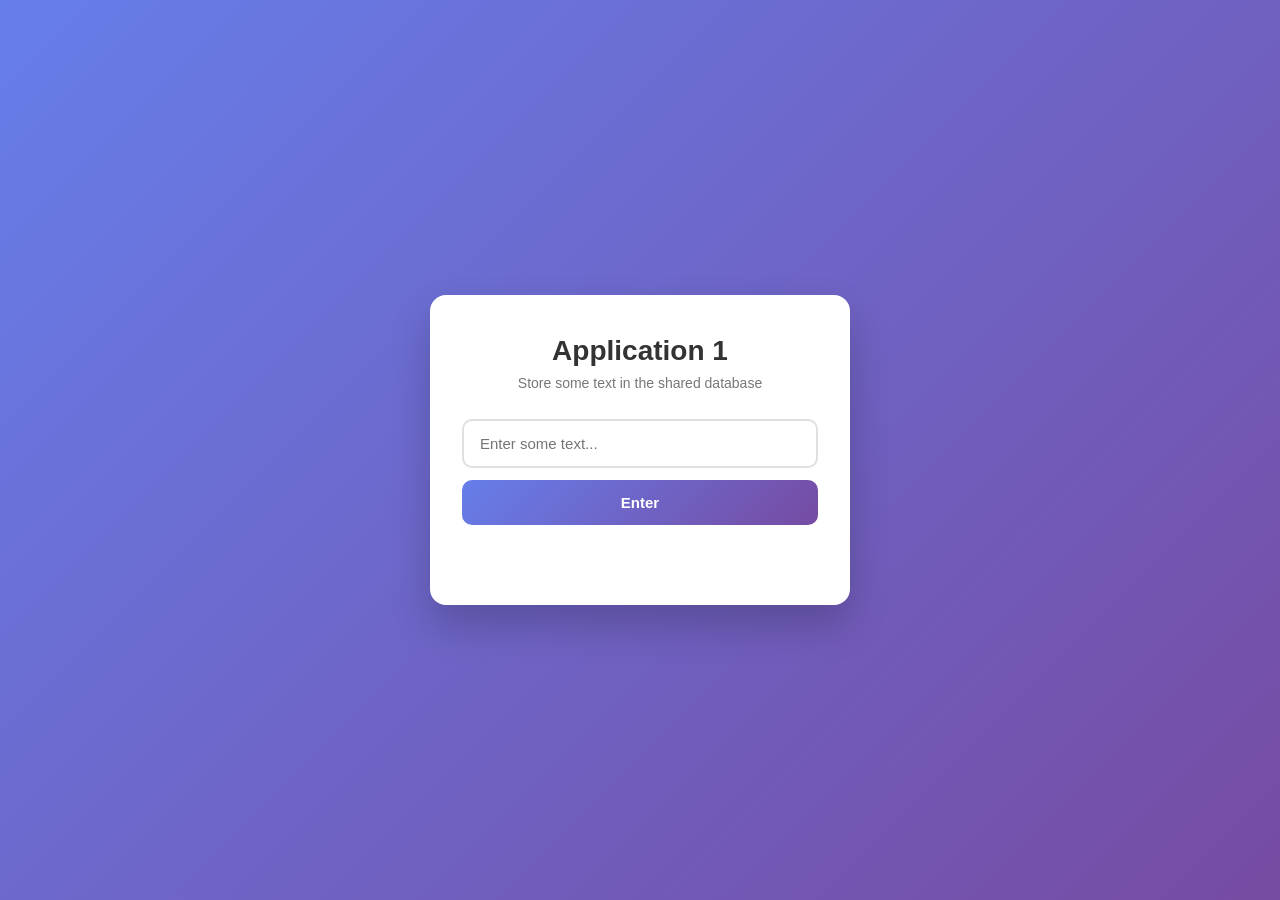
<file: frontend1/index.html>
<!DOCTYPE html>
<html lang="en">
<head>
    <meta charset="UTF-8">
    <meta name="viewport" content="width=device-width, initial-scale=1.0">
    <title>Application 1</title>
    <link rel="stylesheet" href="style.css">
</head>
<body>
    <div class="card">
        <h1>Application 1</h1>
        <p class="subtitle">Store some text in the shared database</p>

        <div class="form-group">
            <input
                type="text"
                id="textInput"
                placeholder="Enter some text..."
                autocomplete="off"
            >
            <button id="enterButton">Enter</button>
        </div>

        <p id="statusMessage" class="status-message"></p>
    </div>

    <script src="script.js"></script>
</body>
</html>
</file>
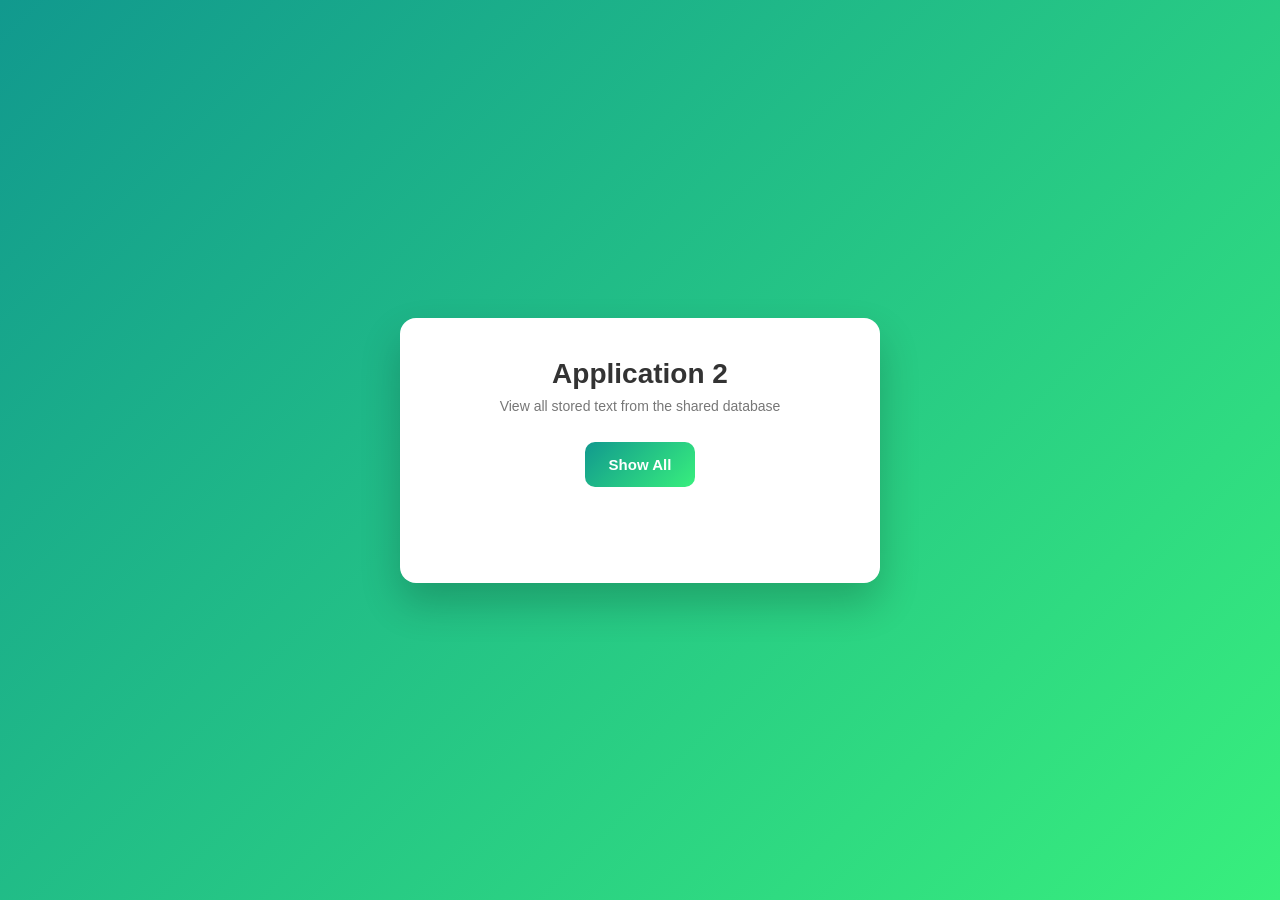
<file: frontend2/index.html>
<!DOCTYPE html>
<html lang="en">
<head>
    <meta charset="UTF-8">
    <meta name="viewport" content="width=device-width, initial-scale=1.0">
    <title>Application 2</title>
    <link rel="stylesheet" href="style.css">
</head>
<body>
    <div class="card">
        <h1>Application 2</h1>
        <p class="subtitle">View all stored text from the shared database</p>

        <button id="showAllButton">Show All</button>

        <p id="statusMessage" class="status-message"></p>

        <ol id="messagesList" class="messages-list"></ol>
    </div>

    <script src="script.js"></script>
</body>
</html>
</file>
<file: frontend1/style.css>
* {
    box-sizing: border-box;
    margin: 0;
    padding: 0;
    font-family: 'Segoe UI', Arial, sans-serif;
}

body {
    min-height: 100vh;
    display: flex;
    align-items: center;
    justify-content: center;
    background: linear-gradient(135deg, #667eea 0%, #764ba2 100%);
    padding: 20px;
}

.card {
    background: #ffffff;
    width: 100%;
    max-width: 420px;
    padding: 40px 32px;
    border-radius: 16px;
    box-shadow: 0 20px 40px rgba(0, 0, 0, 0.2);
    text-align: center;
    animation: fadeIn 0.5s ease-in-out;
}

@keyframes fadeIn {
    from {
        opacity: 0;
        transform: translateY(-10px);
    }
    to {
        opacity: 1;
        transform: translateY(0);
    }
}

h1 {
    color: #333;
    margin-bottom: 8px;
    font-size: 28px;
}

.subtitle {
    color: #777;
    margin-bottom: 28px;
    font-size: 14px;
}

.form-group {
    display: flex;
    flex-direction: column;
    gap: 12px;
}

input[type="text"] {
    padding: 14px 16px;
    border: 2px solid #e0e0e0;
    border-radius: 10px;
    font-size: 15px;
    outline: none;
    transition: border-color 0.2s ease;
}

input[type="text"]:focus {
    border-color: #764ba2;
}

button {
    padding: 14px 16px;
    border: none;
    border-radius: 10px;
    background: linear-gradient(135deg, #667eea 0%, #764ba2 100%);
    color: #fff;
    font-size: 15px;
    font-weight: 600;
    cursor: pointer;
    transition: transform 0.15s ease, box-shadow 0.15s ease;
}

button:hover {
    transform: translateY(-2px);
    box-shadow: 0 8px 16px rgba(118, 75, 162, 0.3);
}

button:active {
    transform: translateY(0);
}

.status-message {
    margin-top: 20px;
    font-size: 14px;
    min-height: 20px;
}

.status-message.success {
    color: #2e7d32;
}

.status-message.error {
    color: #c62828;
}
</file>
<file: frontend2/style.css>
* {
    box-sizing: border-box;
    margin: 0;
    padding: 0;
    font-family: 'Segoe UI', Arial, sans-serif;
}

body {
    min-height: 100vh;
    display: flex;
    align-items: center;
    justify-content: center;
    background: linear-gradient(135deg, #11998e 0%, #38ef7d 100%);
    padding: 20px;
}

.card {
    background: #ffffff;
    width: 100%;
    max-width: 480px;
    padding: 40px 32px;
    border-radius: 16px;
    box-shadow: 0 20px 40px rgba(0, 0, 0, 0.2);
    text-align: center;
    animation: fadeIn 0.5s ease-in-out;
}

@keyframes fadeIn {
    from {
        opacity: 0;
        transform: translateY(-10px);
    }
    to {
        opacity: 1;
        transform: translateY(0);
    }
}

h1 {
    color: #333;
    margin-bottom: 8px;
    font-size: 28px;
}

.subtitle {
    color: #777;
    margin-bottom: 28px;
    font-size: 14px;
}

button {
    padding: 14px 24px;
    border: none;
    border-radius: 10px;
    background: linear-gradient(135deg, #11998e 0%, #38ef7d 100%);
    color: #fff;
    font-size: 15px;
    font-weight: 600;
    cursor: pointer;
    transition: transform 0.15s ease, box-shadow 0.15s ease;
}

button:hover {
    transform: translateY(-2px);
    box-shadow: 0 8px 16px rgba(17, 153, 142, 0.3);
}

button:active {
    transform: translateY(0);
}

.status-message {
    margin-top: 16px;
    font-size: 14px;
    min-height: 20px;
    color: #c62828;
}

.messages-list {
    margin-top: 20px;
    text-align: left;
    padding-left: 20px;
    max-height: 320px;
    overflow-y: auto;
}

.messages-list li {
    background: #f5f7fa;
    margin-bottom: 10px;
    padding: 12px 14px;
    border-radius: 8px;
    list-style-position: inside;
    animation: fadeIn 0.3s ease-in-out;
}

.messages-list li .timestamp {
    display: block;
    font-size: 11px;
    color: #999;
    margin-top: 4px;
}
</file>
